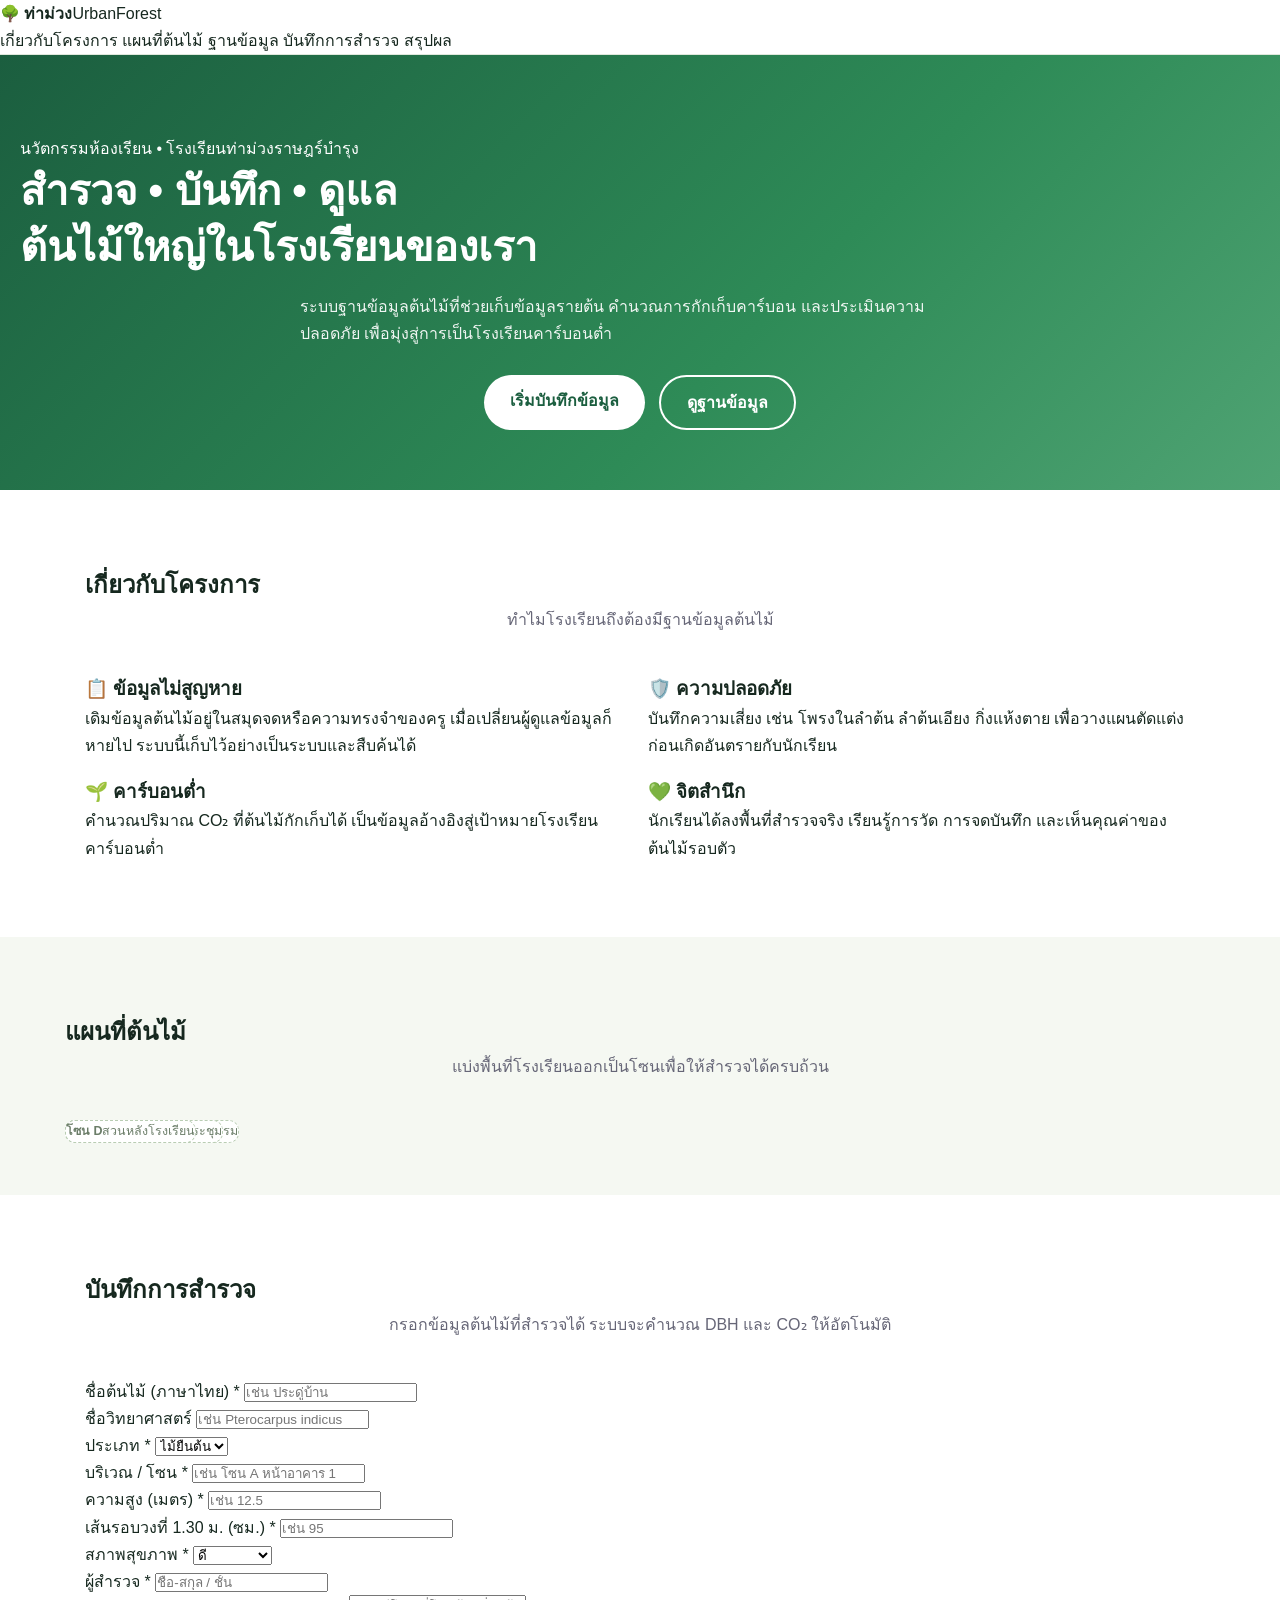
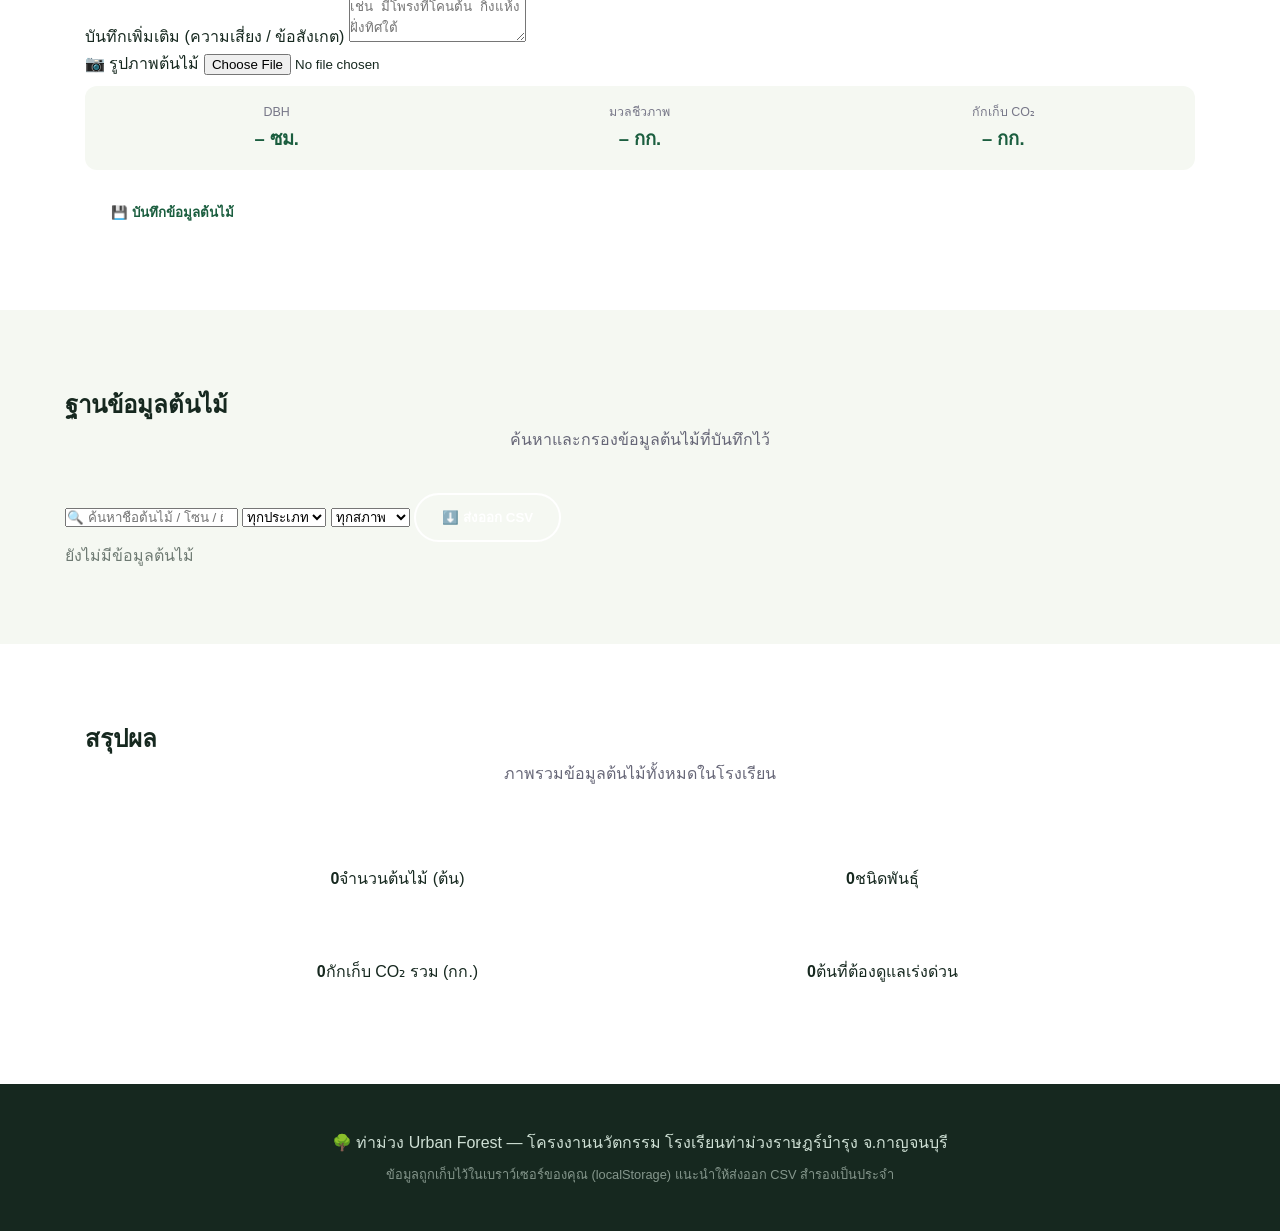
<file: index.html>
<!DOCTYPE html>
<html lang="th">
<head>
<meta charset="UTF-8">
<meta name="viewport" content="width=device-width, initial-scale=1.0">
<title>ท่าม่วง Urban Forest | สำรวจต้นไม้โรงเรียนท่าม่วงราษฎร์บำรุง</title>
<meta name="description" content="ระบบฐานข้อมูลต้นไม้ใหญ่ โรงเรียนท่าม่วงราษฎร์บำรุง จ.กาญจนบุรี">
<link rel="stylesheet" href="style.css">
</head>
<body>

<!-- ===== HEADER ===== -->
<header class="topbar">
  <div class="brand">🌳 <b>ท่าม่วง</b>UrbanForest</div>
  <button class="burger" id="burger" aria-label="เมนู">☰</button>
  <nav class="nav" id="nav">
    <a href="#about">เกี่ยวกับโครงการ</a>
    <a href="#map">แผนที่ต้นไม้</a>
    <a href="#data">ฐานข้อมูล</a>
    <a href="#survey">บันทึกการสำรวจ</a>
    <a href="#summary">สรุปผล</a>
  </nav>
</header>

<!-- ===== HERO ===== -->
<section class="hero">
  <p class="eyebrow">นวัตกรรมห้องเรียน • โรงเรียนท่าม่วงราษฎร์บำรุง</p>
  <h1>สำรวจ • บันทึก • ดูแล<br>ต้นไม้ใหญ่ในโรงเรียนของเรา</h1>
  <p class="lead">
    ระบบฐานข้อมูลต้นไม้ที่ช่วยเก็บข้อมูลรายต้น คำนวณการกักเก็บคาร์บอน
    และประเมินความปลอดภัย เพื่อมุ่งสู่การเป็นโรงเรียนคาร์บอนต่ำ
  </p>
  <div class="hero-btn">
    <a href="#survey" class="btn primary">เริ่มบันทึกข้อมูล</a>
    <a href="#data" class="btn ghost">ดูฐานข้อมูล</a>
  </div>
</section>

<!-- ===== ABOUT ===== -->
<section id="about" class="section">
  <h2>เกี่ยวกับโครงการ</h2>
  <p class="sub">ทำไมโรงเรียนถึงต้องมีฐานข้อมูลต้นไม้</p>
  <div class="row">
    <div class="card">
      <h3>📋 ข้อมูลไม่สูญหาย</h3>
      <p>เดิมข้อมูลต้นไม้อยู่ในสมุดจดหรือความทรงจำของครู เมื่อเปลี่ยนผู้ดูแลข้อมูลก็หายไป ระบบนี้เก็บไว้อย่างเป็นระบบและสืบค้นได้</p>
    </div>
    <div class="card">
      <h3>🛡️ ความปลอดภัย</h3>
      <p>บันทึกความเสี่ยง เช่น โพรงในลำต้น ลำต้นเอียง กิ่งแห้งตาย เพื่อวางแผนตัดแต่งก่อนเกิดอันตรายกับนักเรียน</p>
    </div>
    <div class="card">
      <h3>🌱 คาร์บอนต่ำ</h3>
      <p>คำนวณปริมาณ CO₂ ที่ต้นไม้กักเก็บได้ เป็นข้อมูลอ้างอิงสู่เป้าหมายโรงเรียนคาร์บอนต่ำ</p>
    </div>
    <div class="card">
      <h3>💚 จิตสำนึก</h3>
      <p>นักเรียนได้ลงพื้นที่สำรวจจริง เรียนรู้การวัด การจดบันทึก และเห็นคุณค่าของต้นไม้รอบตัว</p>
    </div>
  </div>
</section>

<!-- ===== MAP ===== -->
<section id="map" class="section alt">
  <h2>แผนที่ต้นไม้</h2>
  <p class="sub">แบ่งพื้นที่โรงเรียนออกเป็นโซนเพื่อให้สำรวจได้ครบถ้วน</p>
  <div class="map-wrap">
    <div class="zone">
      <b>โซน A</b>
      <span>หน้าอาคารเรียน 1</span>
    </div>
    <div class="zone">
      <b>โซน B</b>
      <span>สนามกีฬา / ลานกิจกรรม</span>
    </div>
    <div class="zone">
      <b>โซน C</b>
      <span>โรงอาหาร / หอประชุม</span>
    </div>
    <div class="zone">
      <b>โซน D</b>
      <span>สวนหลังโรงเรียน</span>
    </div>
  </div>
</section>

<!-- ===== SURVEY FORM ===== -->
<section id="survey" class="section">
  <h2>บันทึกการสำรวจ</h2>
  <p class="sub">กรอกข้อมูลต้นไม้ที่สำรวจได้ ระบบจะคำนวณ DBH และ CO₂ ให้อัตโนมัติ</p>

  <form id="treeForm" class="form-box">
    <div class="form-grid">
      <div class="form-group">
        <label for="fName">ชื่อต้นไม้ (ภาษาไทย) *</label>
        <input type="text" id="fName" name="name" placeholder="เช่น ประดู่บ้าน" required>
      </div>
      <div class="form-group">
        <label for="fSci">ชื่อวิทยาศาสตร์</label>
        <input type="text" id="fSci" name="sci" placeholder="เช่น Pterocarpus indicus">
      </div>
      <div class="form-group">
        <label for="fType">ประเภท *</label>
        <select id="fType" name="type" required>
          <option value="ไม้ยืนต้น">ไม้ยืนต้น</option>
          <option value="ไม้ดอก">ไม้ดอก</option>
          <option value="ไม้ผล">ไม้ผล</option>
          <option value="ไม้พุ่ม">ไม้พุ่ม</option>
        </select>
      </div>
      <div class="form-group">
        <label for="fZone">บริเวณ / โซน *</label>
        <input type="text" id="fZone" name="zone" placeholder="เช่น โซน A หน้าอาคาร 1" required>
      </div>
      <div class="form-group">
        <label for="fHeight">ความสูง (เมตร) *</label>
        <input type="number" id="fHeight" name="height" step="0.1" min="0" placeholder="เช่น 12.5" required>
      </div>
      <div class="form-group">
        <label for="fGirth">เส้นรอบวงที่ 1.30 ม. (ซม.) *</label>
        <input type="number" id="fGirth" name="girth" step="0.1" min="0" placeholder="เช่น 95" required>
      </div>
      <div class="form-group">
        <label for="fHealth">สภาพสุขภาพ *</label>
        <select id="fHealth" name="health" required>
          <option value="good">ดี</option>
          <option value="fair">ปานกลาง</option>
          <option value="bad">ทรุดโทรม</option>
        </select>
      </div>
      <div class="form-group">
        <label for="fSurveyor">ผู้สำรวจ *</label>
        <input type="text" id="fSurveyor" name="surveyor" placeholder="ชื่อ-สกุล / ชั้น" required>
      </div>
    </div>

    <div class="form-group">
      <label for="fNote">บันทึกเพิ่มเติม (ความเสี่ยง / ข้อสังเกต)</label>
      <textarea id="fNote" name="note" rows="3" placeholder="เช่น มีโพรงที่โคนต้น กิ่งแห้งฝั่งทิศใต้"></textarea>
    </div>

    <!-- ===== อัปโหลดรูป ===== -->
    <div class="form-group">
      <label for="treePhoto">📷 รูปภาพต้นไม้</label>
      <input type="file" id="treePhoto" name="photo" accept="image/*" capture="environment">
      <img id="photoPreview" alt="ตัวอย่างรูป"
           style="display:none;max-width:200px;border-radius:8px;margin-top:8px">
      <button type="button" id="btnClearPhoto"
              style="display:none;margin-top:6px">ลบรูป</button>
    </div>

    <!-- ===== กล่องคำนวณ ===== -->
    <div class="calc">
      <div class="calc-item"><span>DBH</span><b id="cDbh">– ซม.</b></div>
      <div class="calc-item"><span>มวลชีวภาพ</span><b id="cBio">– กก.</b></div>
      <div class="calc-item"><span>กักเก็บ CO₂</span><b id="cCo2">– กก.</b></div>
    </div>

    <button type="submit" class="btn primary wide">💾 บันทึกข้อมูลต้นไม้</button>
  </form>
</section>

<!-- ===== DATABASE ===== -->
<section id="data" class="section alt">
  <h2>ฐานข้อมูลต้นไม้</h2>
  <p class="sub">ค้นหาและกรองข้อมูลต้นไม้ที่บันทึกไว้</p>

  <div class="filter-bar">
    <input type="search" id="searchBox" placeholder="🔍 ค้นหาชื่อต้นไม้ / โซน / ผู้สำรวจ">
    <select id="filterType">
      <option value="">ทุกประเภท</option>
      <option value="ไม้ยืนต้น">ไม้ยืนต้น</option>
      <option value="ไม้ดอก">ไม้ดอก</option>
      <option value="ไม้ผล">ไม้ผล</option>
      <option value="ไม้พุ่ม">ไม้พุ่ม</option>
    </select>
    <select id="filterHealth">
      <option value="">ทุกสภาพ</option>
      <option value="good">ดี</option>
      <option value="fair">ปานกลาง</option>
      <option value="bad">ทรุดโทรม</option>
    </select>
    <button id="btnExport" class="btn ghost">⬇️ ส่งออก CSV</button>
  </div>

  <div id="treeGrid" class="tree-grid"></div>
</section>

<!-- ===== SUMMARY ===== -->
<section id="summary" class="section">
  <h2>สรุปผล</h2>
  <p class="sub">ภาพรวมข้อมูลต้นไม้ทั้งหมดในโรงเรียน</p>
  <div class="stat-grid dash">
    <div class="stat"><b id="sTotal">0</b><span>จำนวนต้นไม้ (ต้น)</span></div>
    <div class="stat"><b id="sSpecies">0</b><span>ชนิดพันธุ์</span></div>
    <div class="stat"><b id="sCo2">0</b><span>กักเก็บ CO₂ รวม (กก.)</span></div>
    <div class="stat"><b id="sRisk">0</b><span>ต้นที่ต้องดูแลเร่งด่วน</span></div>
  </div>
</section>

<!-- ===== FOOTER ===== -->
<footer class="footer">
  <p>🌳 ท่าม่วง Urban Forest — โครงงานนวัตกรรม โรงเรียนท่าม่วงราษฎร์บำรุง จ.กาญจนบุรี</p>
  <p class="small">ข้อมูลถูกเก็บไว้ในเบราว์เซอร์ของคุณ (localStorage) แนะนำให้ส่งออก CSV สำรองเป็นประจำ</p>
</footer>

<script src="script.js"></script>
</body>
</html>
</file>
<file: style.css>
:root{
  --green:#1b5e3f; --green2:#2e8b57; --lime:#a8d5a2;
  --cream:#f5f8f2; --dark:#16281f; --line:#dfe8dc;
  --good:#2e8b57; --fair:#e0a020; --bad:#d9534f;
}
*{margin:0;padding:0;box-sizing:border-box}
body{font-family:'Kanit',sans-serif;color:var(--dark);background:#fff;line-height:1.7}
a{text-decoration:none;color:inherit}
img{max-width:100%}

/* NAV */
.nav{position:sticky;top:0;z-index:50;background:rgba(255,255,255,.95);
  backdrop-filter:blur(8px);border-bottom:1px solid var(--line)}
.nav-inner{max-width:1150px;margin:auto;display:flex;align-items:center;
  justify-content:space-between;padding:14px 20px}
.logo{font-weight:700;font-size:1.2rem;color:var(--green)}
.logo span{color:var(--green2);font-weight:300}
.nav nav{display:flex;gap:24px;font-size:.92rem}
.nav nav a{position:relative;padding-bottom:3px}
.nav nav a::after{content:'';position:absolute;left:0;bottom:0;width:0;height:2px;
  background:var(--green2);transition:.3s}
.nav nav a:hover::after{width:100%}
.burger{display:none;background:none;border:0;font-size:1.5rem;cursor:pointer}

/* HERO */
.hero{background:linear-gradient(135deg,#1b5e3f 0%,#2e8b57 60%,#4fa373 100%);
  color:#fff;padding:80px 20px 60px}
.hero-text{max-width:850px;margin:auto;text-align:center}
.tag{display:inline-block;background:rgba(255,255,255,.18);padding:6px 16px;
  border-radius:20px;font-size:.85rem;margin-bottom:18px}
.hero h1{font-size:2.6rem;line-height:1.35;margin-bottom:18px}
.lead{opacity:.93;max-width:680px;margin:auto;font-weight:300}
.hero-btn{margin-top:28px;display:flex;gap:14px;justify-content:center;flex-wrap:wrap}
.btn{background:#fff;color:var(--green);padding:12px 26px;border-radius:30px;
  font-weight:600;border:0;cursor:pointer;font-family:inherit;transition:.25s}
.btn:hover{transform:translateY(-3px);box-shadow:0 8px 20px rgba(0,0,0,.18)}
.btn.ghost{background:transparent;color:#fff;border:2px solid #fff}
.btn.sm{padding:9px 18px;font-size:.88rem;background:var(--green);color:#fff}

.stat-grid{max-width:950px;margin:55px auto 0;display:grid;
  grid-template-columns:repeat(4,1fr);gap:16px}
.stat{background:rgba(255,255,255,.14);border:1px solid rgba(255,255,255,.25);
  border-radius:16px;padding:22px 10px;text-align:center}
.stat h3{font-size:2rem}
.stat p{font-size:.85rem;opacity:.88;font-weight:300}

/* SECTION */
.section{max-width:1150px;margin:auto;padding:75px 20px}
.section.alt{max-width:100%;background:var(--cream)}
.section.alt>*{max-width:1150px;margin-left:auto;margin-right:auto}
.head{font-size:1.9rem;color:var(--green);text-align:center}
.sub{text-align:center;color:#667;font-weight:300;margin-bottom:40px}

.cards{display:grid;grid-template-columns:repeat(auto-fit,minmax(240px,1fr));gap:20px}
.card-i{background:#fff;border:1px solid var(--line);border-radius:16px;
  padding:26px 22px;transition:.28s}
.card-i:hover{transform:translateY(-6px);box-shadow:0 12px 28px rgba(27,94,63,.12);
  border-color:var(--lime)}
.card-i span{font-size:2rem}
.card-i h3{color:var(--green);margin:10px 0 8px;font-size:1.08rem}
.card-i p{font-size:.9rem;color:#556;font-weight:300}

/* MAP */
.map-wrap{display:grid;grid-template-columns:1fr 220px;gap:20px}
.map-canvas{position:relative;height:460px;border-radius:18px;
  background:repeating-linear-gradient(45deg,#eaf4e6,#eaf4e6 18px,#e2efdd 18px,#e2efdd 36px);
  border:2px solid var(--lime);overflow:hidden}
.zone{position:absolute;background:#fff;border:1px dashed #b9cdb3;border-radius:10px;
  font-size:.78rem;color:#6b7d68;display:flex;align-items:center;justify-content:center;text-align:center}
.z1{left:5%;top:8%;width:32%;height:26%}
.z2{right:6%;top:10%;width:38%;height:34%}
.z3{left:6%;bottom:10%;width:28%;height:24%}
.z4{left:40%;top:44%;width:20%;height:18%}
.z5{right:8%;bottom:9%;width:30%;height:26%}
.pin{position:absolute;width:26px;height:26px;border-radius:50% 50% 50% 0;
  transform:rotate(-45deg) translate(-50%,-50%);cursor:pointer;border:2px solid #fff;
  box-shadow:0 3px 8px rgba(0,0,0,.25);transition:.2s}
.pin:hover{transform:rotate(-45deg) translate(-50%,-50%) scale(1.35);z-index:9}
.pin.good{background:var(--good)} .pin.fair{background:var(--fair)} .pin.bad{background:var(--bad)}
.map-legend{background:#fff;border:1px solid var(--line);border-radius:14px;
  padding:18px;height:fit-content;font-size:.88rem}
.map-legend span{display:flex;align-items:center;gap:8px;margin-top:10px}
.dot{width:12px;height:12px;border-radius:50%;display:inline-block}
.dot.good{background:var(--good)} .dot.fair{background:var(--fair)} .dot.bad{background:var(--bad)}

/* FILTER + GRID */
.filters{display:flex;gap:12px;flex-wrap:wrap;margin-bottom:18px}
.filters input,.filters select{padding:11px 14px;border:1px solid var(--line);
  border-radius:10px;font-family:inherit;font-size:.9rem;background:#fff}
.filters input{flex:1;min-width:220px}
.filters input:focus,.filters select:focus{outline:2px solid var(--lime)}
.result-info{font-size:.88rem;color:#778;margin-bottom:16px}
.tree-grid{display:grid;grid-template-columns:repeat(auto-fill,minmax(245px,1fr));gap:18px}
.tree-card{border:1px solid var(--line);border-radius:16px;overflow:hidden;
  background:#fff;cursor:pointer;transition:.28s}
.tree-card:hover{transform:translateY(-5px);box-shadow:0 12px 26px rgba(0,0,0,.1)}
.tc-top{height:105px;background:linear-gradient(135deg,var(--green2),var(--lime));
  display:flex;align-items:center;justify-content:center;font-size:2.6rem;position:relative}
.code{position:absolute;top:10px;left:10px;background:rgba(0,0,0,.35);color:#fff;
  font-size:.72rem;padding:3px 9px;border-radius:20px}
.tc-body{padding:15px}
.tc-body h4{color:var(--green);font-size:1.05rem}
.sci{font-size:.78rem;color:#889;font-style:italic;margin-bottom:9px}
.meta{font-size:.82rem;color:#556;display:flex;justify-content:space-between;margin-top:4px}
.badge{display:inline-block;font-size:.74rem;padding:3px 11px;border-radius:20px;
  color:#fff;margin-top:10px}
.badge.good{background:var(--good)} .badge.fair{background:var(--fair)} .badge.bad{background:var(--bad)}

/* FORM */
.form{background:#fff;border:1px solid var(--line);border-radius:18px;padding:30px;
  max-width:820px;margin:auto}
.row{display:grid;grid-template-columns:1fr 1fr;gap:16px}
.form label{display:block;font-size:.88rem;font-weight:600;margin-bottom:15px;color:#334}
.form input,.form select,.form textarea{width:100%;padding:11px 13px;margin-top:6px;
  border:1px solid var(--line);border-radius:10px;font-family:inherit;font-size:.92rem;font-weight:400}
.form input:focus,.form select:focus,.form textarea:focus{outline:2px solid var(--lime)}
.calc{display:grid;grid-template-columns:repeat(3,1fr);gap:12px;background:var(--cream);
  border-radius:12px;padding:16px;margin:8px 0 20px;text-align:center}
.calc span{display:block;font-size:.78rem;color:#778}
.calc b{color:var(--green);font-size:1.15rem}
.form-btn{display:flex;gap:12px;justify-content:center;flex-wrap:wrap}
.form-btn .btn{background:var(--green);color:#fff}
.form-btn .btn.ghost{background:transparent;color:var(--green);border:2px solid var(--green)}

/* DASHBOARD */
.dash{display:grid;grid-template-columns:1fr 1fr;gap:20px}
.panel{background:#fff;border:1px solid var(--line);border-radius:16px;padding:24px}
.panel h3{font-size:1.02rem;color:var(--green);margin-bottom:18px}
.bar-row{margin-bottom:13px;font-size:.85rem}
.bar-track{background:#eef2ec;border-radius:20px;height:13px;margin-top:5px;overflow:hidden}
.bar-fill{height:100%;border-radius:20px;background:var(--green2);width:0;transition:width .9s}

/* MODAL */
.modal{position:fixed;inset:0;background:rgba(10,25,18,.62);display:none;
  align-items:center;justify-content:center;z-index:99;padding:20px}
.modal.show{display:flex}
.modal-box{background:#fff;border-radius:20px;max-width:520px;width:100%;
  padding:34px;position:relative;max-height:88vh;overflow:auto}
.close{position:absolute;top:14px;right:16px;background:none;border:0;
  font-size:1.2rem;cursor:pointer;color:#889}
.modal-box h3{color:var(--green);font-size:1.4rem}
.info-line{display:flex;justify-content:space-between;padding:9px 0;
  border-bottom:1px dashed var(--line);font-size:.9rem}
.info-line span:first-child{color:#778}

footer{background:var(--dark);color:#cfe0d5;text-align:center;padding:45px 20px;font-weight:300}
footer .small{font-size:.8rem;opacity:.6;margin-top:8px}

@media(max-width:860px){
  .nav nav{display:none;position:absolute;top:100%;left:0;right:0;background:#fff;
    flex-direction:column;padding:16px 22px;gap:14px;border-bottom:1px solid var(--line)}
  .nav nav.open{display:flex}
  .burger{display:block}
  .hero h1{font-size:1.8rem}
  .stat-grid{grid-template-columns:repeat(2,1fr)}
  .map-wrap,.dash,.row{grid-template-columns:1fr}
  .calc{grid-template-columns:1fr}
}
.tree-img{
  width:100%;
  height:160px;
  object-fit:cover;
  border-radius:8px 8px 0 0;
  display:block;
}
.no-img{
  display:flex;
  align-items:center;
  justify-content:center;
  font-size:3rem;
  background:#e8f5e9;
}
.tree-card{border:1px solid var(--line);border-radius:8px;overflow:hidden}
.tree-body{padding:12px}
.tree-body h3{margin:0 0 4px}
.tree-body p{margin:2px 0;font-size:.9rem}
</file>
